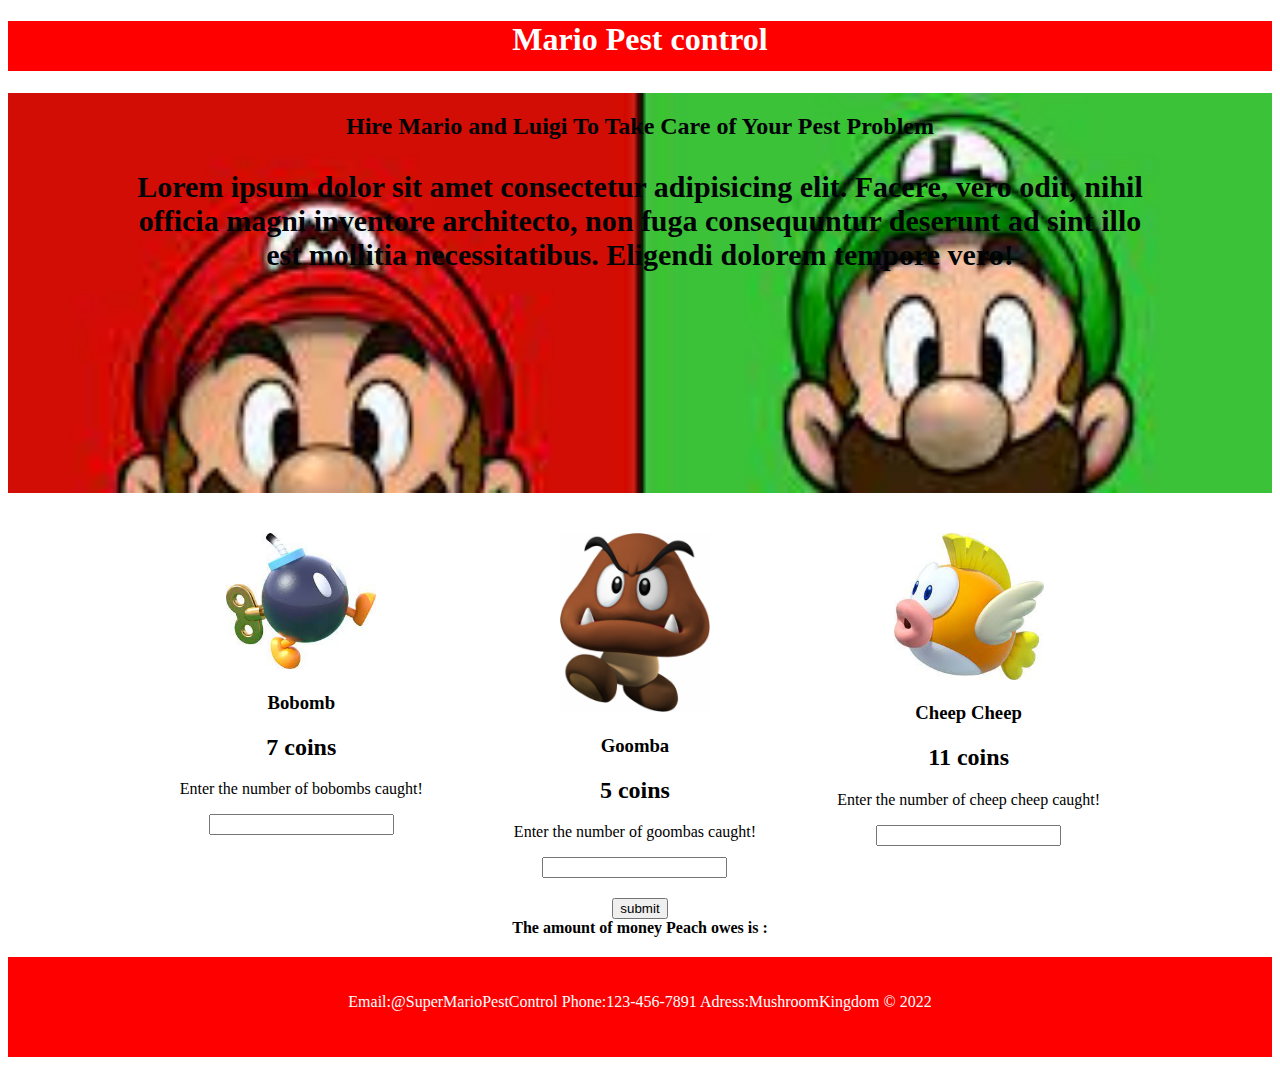
<file: index.html>
<!DOCTYPE html>
<html lang="en">
<head>
    <meta charset="UTF-8">
    <meta http-equiv="X-UA-Compatible" content="IE=edge">
    <meta name="viewport" content="width=device-width, initial-scale=1.0">
    <title>Mario Pest control</title>
    <link rel="stylesheet" href="style.css">
</head>
<body>
    <h1>
     <div class="brand"> Mario Pest control 
       
     </div>
    </h1>
    <section id= "showcase">
      <div class="container">
        <h2> Hire Mario and Luigi To Take Care of Your Pest Problem</h2>
        <p>Lorem ipsum dolor sit amet consectetur adipisicing elit. Facere, vero odit, nihil officia magni inventore architecto, non fuga consequuntur deserunt ad sint illo est mollitia necessitatibus. Eligendi dolorem tempore vero!</p>
      </div>
    </section>
    <form name="pest-form">
     <section id="boxes">
         <div class="container">
           <div class="box">
               <img src="./Mario Pest Control/bobomb.jfif">
                <h3>Bobomb </h3>
                <h2>7 coins</h2>
                <p>Enter the number of bobombs caught!</p>
                <input type="number" name="bobomb">
              </div>
              <div class="box">
                <img src="./Mario Pest Control/Goomba.png">
                <h3>Goomba</h3>
                <h2>5 coins</h2>
                <p>Enter the number of goombas caught!</p>
                <input type="number" name="goomba">
              </div>
              <div class="box">
                <img src="./Mario Pest Control/cheap cheap.jfif" >
                <h3>Cheep Cheep</h3>
                <h2>11 coins</h2>
                <p>Enter the number of cheep cheep caught!</p>
                <input type="number" name="cheap">
              </div>
            </div>
          </section>
          <div class="btn">
          <button type="submit" id="submit">submit</button>
        </form>
          </div>
          <div class="c">
             <div id="input">
               The amount of money Peach owes is :
          </div>
          </div>
         
          <footer>
            <p>Email:@SuperMarioPestControl Phone:123-456-7891 Adress:MushroomKingdom &copy; 2022</p>
          </footer>
          <script src="app.js"></script>
    
</body>
</html>
</file>
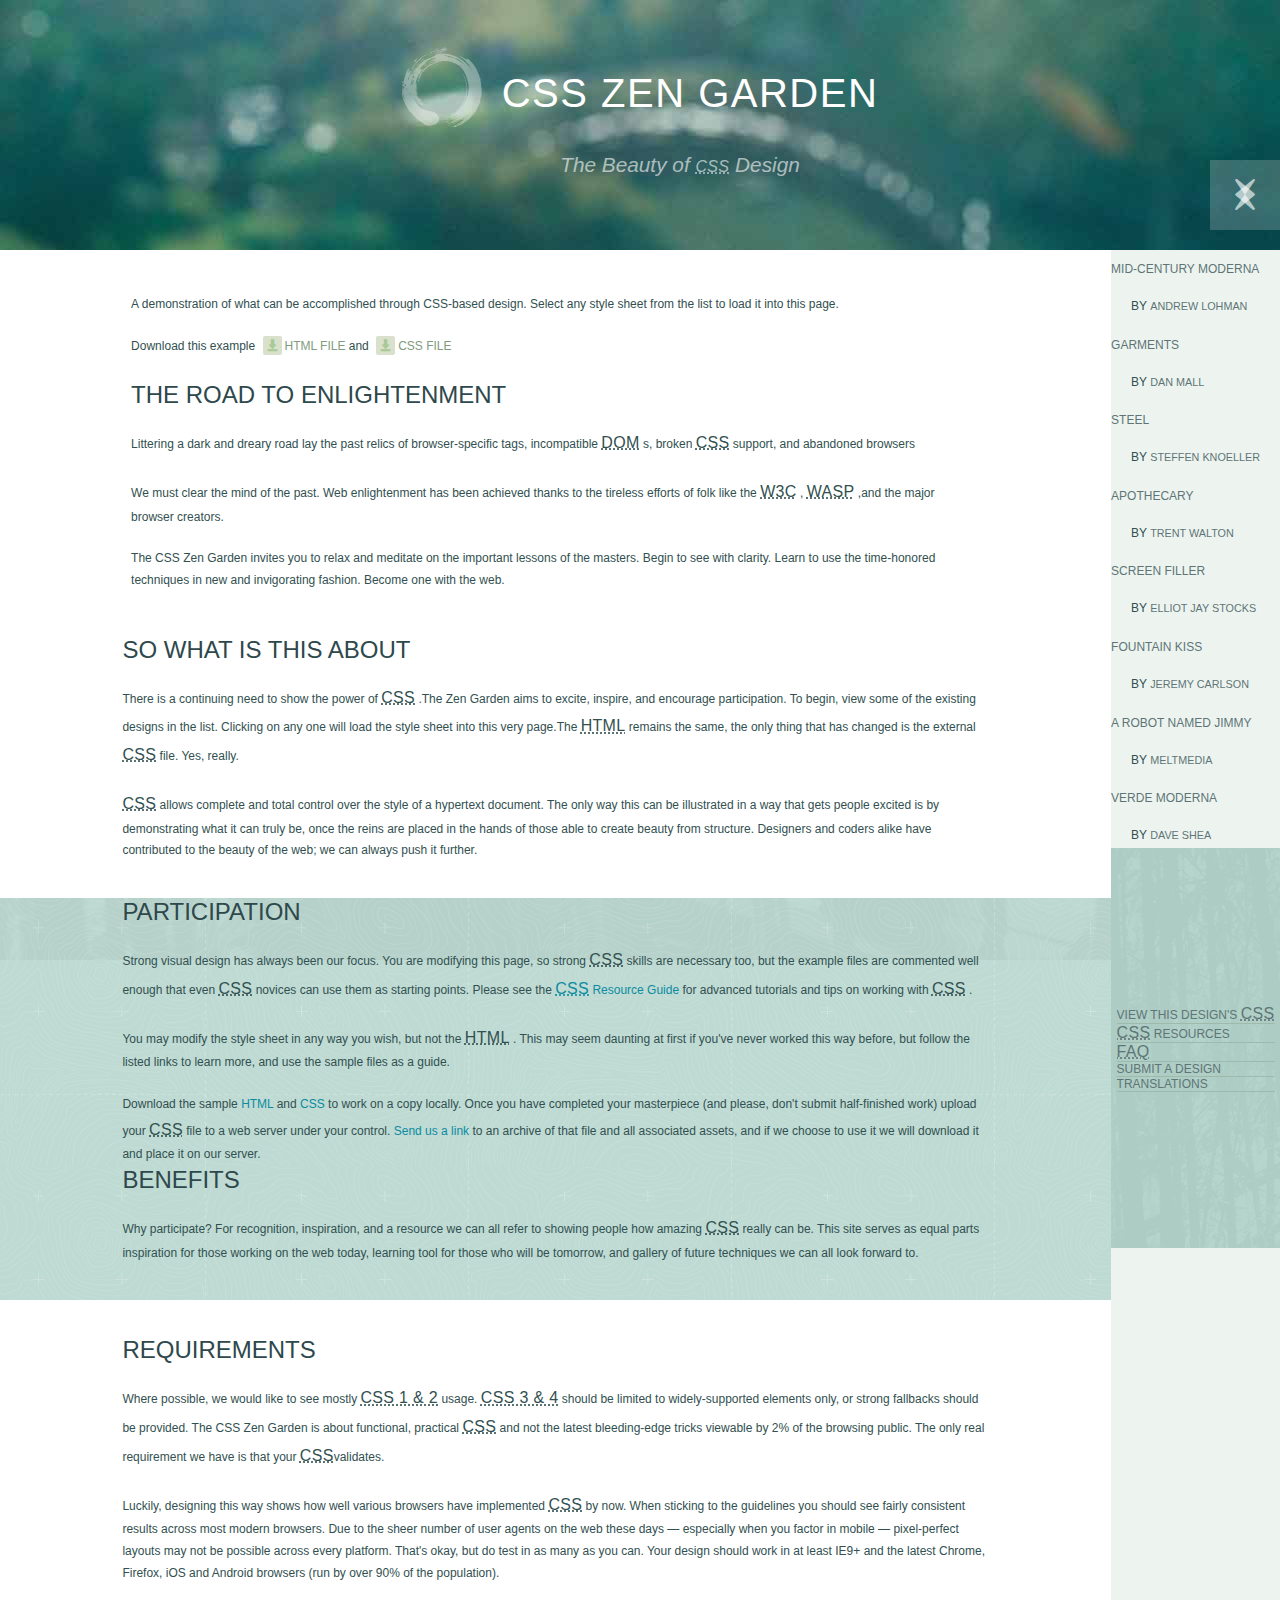
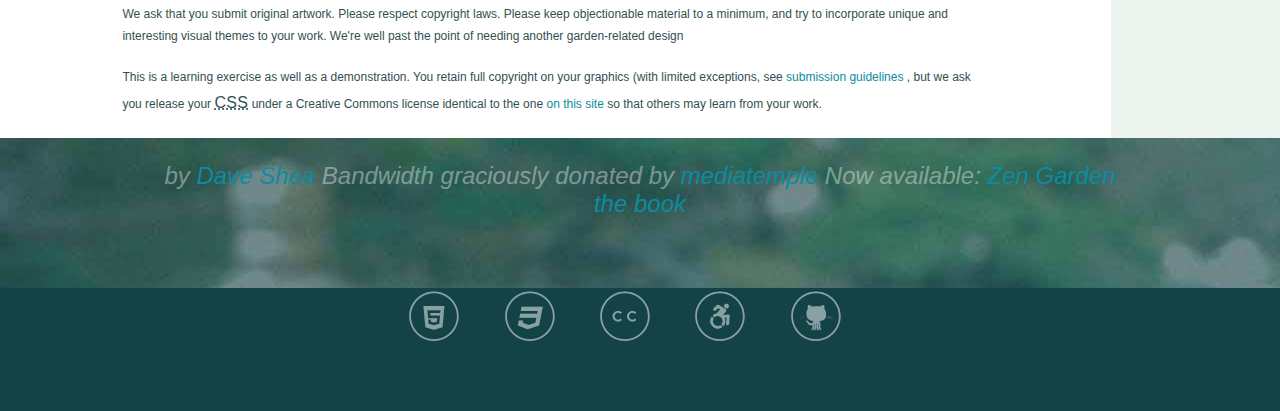
<file: css Zen Garden/index.html>
<!DOCTYPE html>
<html lang="en">
<head>
    <meta charset="UTF-8">
    <meta http-equiv="X-UA-Compatible" content="IE=edge">
    <meta name="viewport" content="width=device-width, initial-scale=1.0">
    <title>Css Zen Garden</title>
    <link rel="stylesheet" href="http://www.csszengarden.com/214/verdemoderna.woff">
    <link rel="stylesheet" href="zen.css">
</head>
<body id="Css">
    <!-- <div class="entire"> -->
        <header >
            <h1>Css Zen Garden</h1>
            <h2>
                The Beauty of
                <abbr title="Css">Css</abbr>
                Design
            </h2>
        </header>
    <section class="zen">
        
        <div class="all">
        <div class="summary">
            <p>A demonstration of what can be accomplished through CSS-based design. Select any style sheet from the list to load it into this page.</p>
            <p>Download this example
                <a href="./">html file</a>
                and 
                <a href="./">css file</a>
            </p>
        </div>
        <div class="e">
            <h3>The Road to Enlightenment</h3>
            <p>Littering a dark and dreary road lay the past relics of browser-specific tags, incompatible
                <abbr title="Dom">Dom</abbr>
                s, broken
                <abbr title="Css">Css</abbr>
                support, and abandoned browsers
            </p>
            <P>We must clear the mind of the past. Web enlightenment has been achieved thanks to the tireless efforts of folk like the
                <abbr title="W3c">W3C</abbr>
                ,
                <abbr title="Wsp">WaSP</abbr>
                ,and the major browser creators.
            </P>
            <p>The CSS Zen Garden invites you to relax and meditate on the important lessons of the masters. Begin to see with clarity. Learn to use the time-honored techniques in new and invigorating fashion. Become one with the web.</p>
        
    </section>
    <div class="content">
        <div class="what"> 
            <h3>So What is This About</h3>
            <p>There is a continuing need to show the power of 
                <abbr title="Css">Css</abbr>
                .The Zen Garden aims to excite, inspire, and encourage participation. To begin, view some of the existing designs in the list. Clicking on any one will load the style sheet into this very page.The
                <abbr title="Html">Html</abbr>
                remains the same, the only thing that has changed is the external
                <abbr title="Css">Css</abbr>
                file. Yes, really.
            </p>
            <p>
                <abbr title="Css">Css</abbr>
                allows complete and total control over the style of a hypertext document. The only way this can be illustrated in a way that gets people excited is by demonstrating what it can truly be, once the reins are placed in the hands of those able to create beauty from structure. Designers and coders alike have contributed to the beauty of the web; we can always push it further.
            </p>
        </div>
        <div class="participation">
            <h3>Participation</h3>
            <p>Strong visual design has always been our focus. You are modifying this page, so strong
                <abbr title="Css">Css</abbr>
                skills are necessary too, but the example files are commented well enough that even
                <abbr title="Css">Css</abbr>
                novices can use them as starting points. Please see the
                <a href="./"><abbr title="Css">Css</abbr> Resource Guide</a>
                for advanced tutorials and tips on working with
                <abbr title="Css"> Css</abbr>
                .
            </p>
            <p>You may modify the style sheet in any way you wish, but not the
                <abbr title="HTML">HTML</abbr>
                . This may seem daunting at first if you've never worked this way before, but follow the listed links to learn more, and use the sample files as a guide.
            </p>
            <p>Download the sample 
                <a href="./">HTML</a>
                and 
                <a href="./">CSS</a>
                to work on a copy locally. Once you have completed your masterpiece (and please, don't submit half-finished work) upload your
                <abbr title="CSS">CSS</abbr>
                file to a web server under your control.
                <a href="./">Send us a link</a>
                to an archive of that file and all associated assets, and if we choose to use it we will download it and place it on our server.
            </p>
        </div>
            <div class="benefits">
            <h3>Benefits</h3>
            <p>Why participate? For recognition, inspiration, and a resource we can all refer to showing people how amazing
                <abbr title="Css">Css</abbr>
                really can be. This site serves as equal parts inspiration for those working on the web today, learning tool for those who will be tomorrow, and gallery of future techniques we can all look forward to.
            
            </p>
        </div>
    
    <div class="requirements">
        <h3>Requirements</h3>
        <p>
            Where possible, we would like to see mostly
            <abbr title="Css12">Css 1 & 2</abbr>
            usage.
            <abbr title="Css34"> Css 3 & 4</abbr>
            should be limited to widely-supported elements only, or strong fallbacks should be provided. The CSS Zen Garden is about functional, practical
            <abbr title="Css">CSS</abbr>
            and not the latest bleeding-edge tricks viewable by 2% of the browsing public. The only real requirement we have is that your 
            <abbr title="Css"> CSS</abbr>validates.
        </p>
        <p>
            Luckily, designing this way shows how well various browsers have implemented
            <abbr title="Css">CSS</abbr>
            by now. When sticking to the guidelines you should see fairly consistent results across most modern browsers. Due to the sheer number of user agents on the web these days — especially when you factor in mobile — pixel-perfect layouts may not be possible across every platform. That's okay, but do test in as many as you can. Your design should work in at least IE9+ and the latest Chrome, Firefox, iOS and Android browsers (run by over 90% of the population).
        </p>
        <p>We ask that you submit original artwork. Please respect copyright laws. Please keep objectionable material to a minimum, and try to incorporate unique and interesting visual themes to your work. We're well past the point of needing another garden-related design</p>
        <p>This is a learning exercise as well as a demonstration. You retain full copyright on your graphics (with limited exceptions, see
            <a href="./">submission guidelines</a>
            , but we ask you release your
            <abbr title="CSS">CSS</abbr>
            under a Creative Commons license identical to the one
            <a href="./">on this site</a>
            so that others may learn from your work.
        </p>
    </div>

    
    </div>
    <div class="dave">
        by 
      <a href="./">Dave Shea</a>
      Bandwidth graciously donated by
      <a href="./">mediatemple</a>
      Now available:
      <a href="./">Zen Garden the book</a>
    </div>
    <aside class="sidebar">
        <div class="wrap">
            <!-- <h3 class="select"> Select a Design:</h3> -->
            <div class="selection">
            <ul>
                <div class="t">
                <li>
                    <a href="./" class="design" >MID-CENTURY MODERNA</a>
                    <p>by <a href="./"class="designer" >Andrew Lohman</a></p>
                </li>
                <li>
                    <a href="./"class="design">GARMENTS</a>
                    <p>by <a href="./"class="designer" >Dan Mall</a></p>
                </li>
                <li>
                    <a href="./"class="design" >STEEL</a>
                    <p>by <a href="" class="designer">Steffen Knoeller</a></p>
                </li>
                <li>
                    <a href="./"class="design">APOTHECARY</a>
                    <p>by <a href="./"class="designer">Trent Walton</a></p>
                </li>
            </div>
                <div class="s">
                <li >
                    
                    <a href="./"class="design">SCREEN FILLER</a>
                    <p>by <a href="./"class="designer">Elliot Jay Stocks</a></p>
                </li>
                <li>
                    <a href="./"class="design">FOUNTAIN KISS</a>
                    <p>by <a href="./"class="designer" >Jeremy Carlson</a></p>
                </li>
                <li>
                    <a href="./" class="design">A ROBOT NAMED JIMMY</a>
                    <p>by <a href="./"class="designer" >meltmedia</a></p>
                </li>
                <li>
                    <a href="./"class="design" >VERDE MODERNA</a>
                    <p>by <a href="./"class="designer" >Dave Shea</a></p>
                </li>
            </ul>
            </div>
        </div>
        </div>
        <div class="arch">
            <h3 class="Archives">Archives</h3>
            <ul>
                <li class="next"><a href="./"> Next Designs</a></li>
                <li class="view"> <a href="./">View All Designs</a> </li>
            </ul>
        </div>
    </div>
        <div class="resources">
            <h3>Resources</h3>
            <ul>
                <li class="view-css">
                    <a href="./">View This Design's <abbr title="CSS">CSS</abbr>
                    </a>
                </li>
                <li class="Css">
                     <a href="./">
                         <abbr title="Css">CSS</abbr> Resources
                        </a>
                         </li>
                <li class="FAQ"> 
                    <a href="./">
                        <abbr title="FAQ">FAQ</abbr>
                    </a
                    li>
                <li class="submit">
                    <a href="./">Submit a Design
                    </a>
                </li>
                <li class="trans">
                    <a href="./">Translations
                    </a>
                </li>
            </ul>
        </div>
        
    </aside>
 
    <footer>
      <a href="./" div class="htm"></a>
      <a href="./" div class="css"></a>
      <a href="./" div class="lic"></a>
      <a href="./" div class="acc"></a>
      <a href="./" div class="git"></a>
    </footer>
    <!-- </div> -->
</div>
</div>
</body>
</html>
</file>
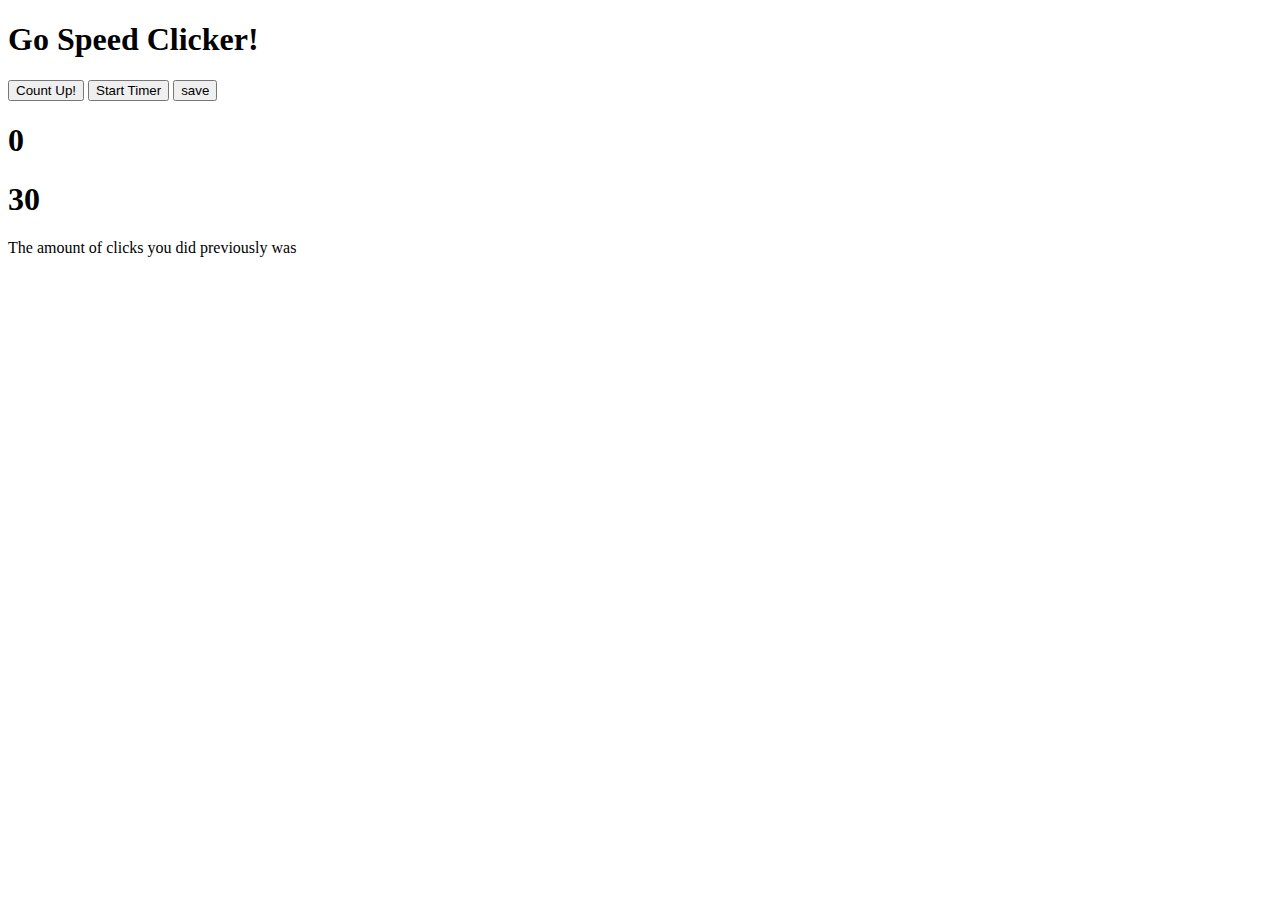
<file: Go Speed clicker/index.html>
<!DOCTYPE html>
<html lang="en">
<head>
    <meta charset="UTF-8">
    <meta http-equiv="X-UA-Compatible" content="IE=edge">
    <meta name="viewport" content="width=device-width, initial-scale=1">
    <title>Go speed clicker</title>
    <link rel="stylesheet" href="style.css">
</head>
<body>
    <h1>Go Speed Clicker!</h1>
    <div class="countBtn">
    <button>Count Up!</button>
    <button id="start">Start Timer</button>
    <button id="save">save</button>
    </div>
    <div class="countNum">
        <h1>0</h1>
        <div id="time">

            <h1>30</h1>
        </div>
        <div id="newclicks">
           The amount of clicks you did previously was 
        </div>
    </div>
</body>
<script src="app.js"></script>
</html>
</file>
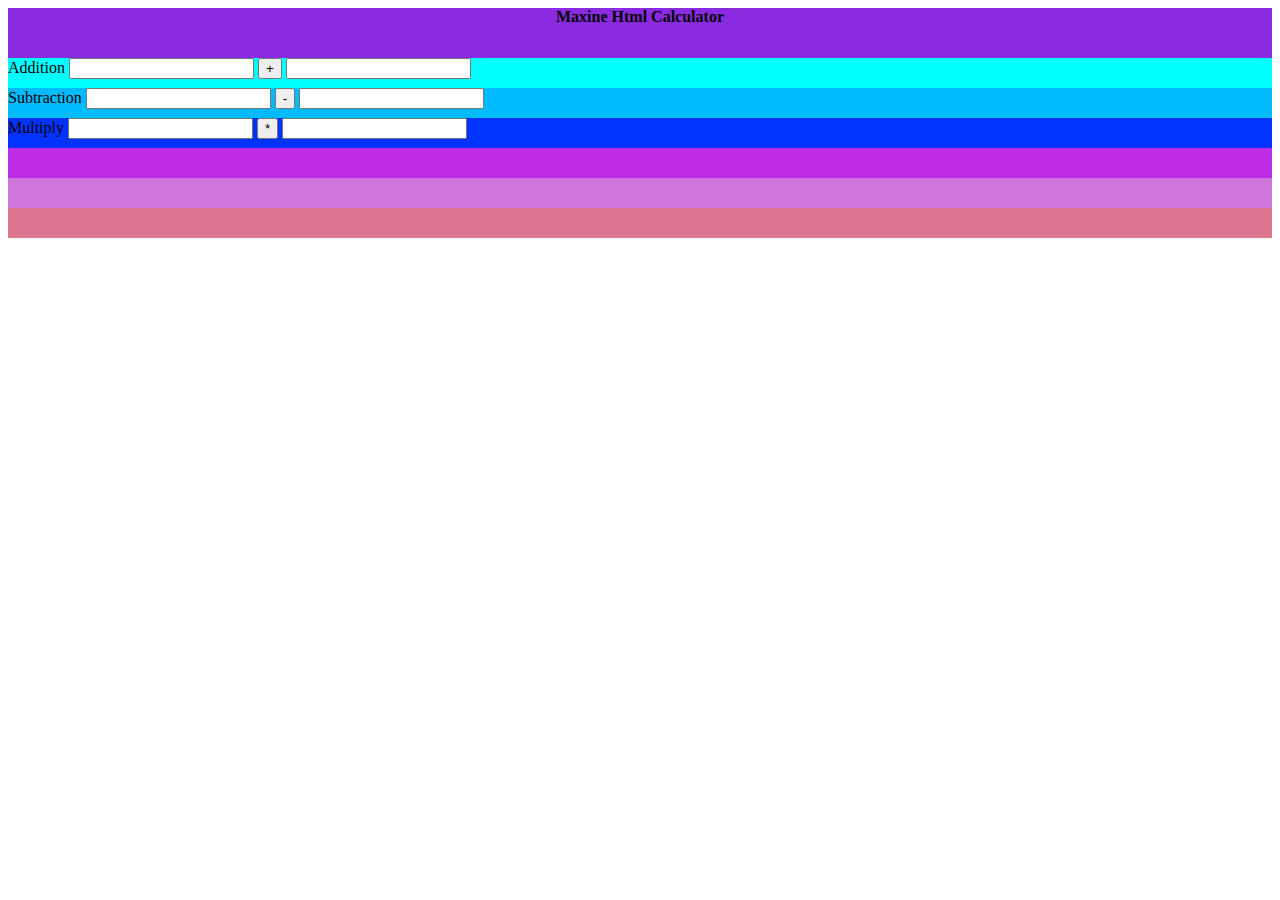
<file: html calculator/index.html>
<!DOCTYPE html>
<html lang="en">
<head>
    <meta charset="UTF-8">
    <meta http-equiv="X-UA-Compatible" content="IE=edge">
    <meta name="viewport" content="width=device-width, initial-scale=1.0">
    <title>Html Calculator</title>
    <link rel="stylesheet" href="style.css">
</head>
<body>
    <header class="header"> Maxine Html Calculator</header>
    <form name="input">
    <div class="add">
    
     Addition   <input name="addForm" type="number"/> <button id="add" type="button">+</button>
        <input name="addForms" type="number"/>
        

    </div>
    <div class="subtract">
      Subtraction  <input name="subForm"/> <button id="subt" type="button">-</button> 
        <input name="subForms"/>
       

    </div>
    <div class="multiply">
     Multiply   <input name="mulForm"/> <button id="mult" type="button">*</button>
        <input name="mulForms"/>
       
    </div>
   <div id="result">
   </div>
   <div id="result2">
</div>
<div id="result3">
</div>
    </form>
    
</body>
<script src="app.js"></script>
</html>
</file>
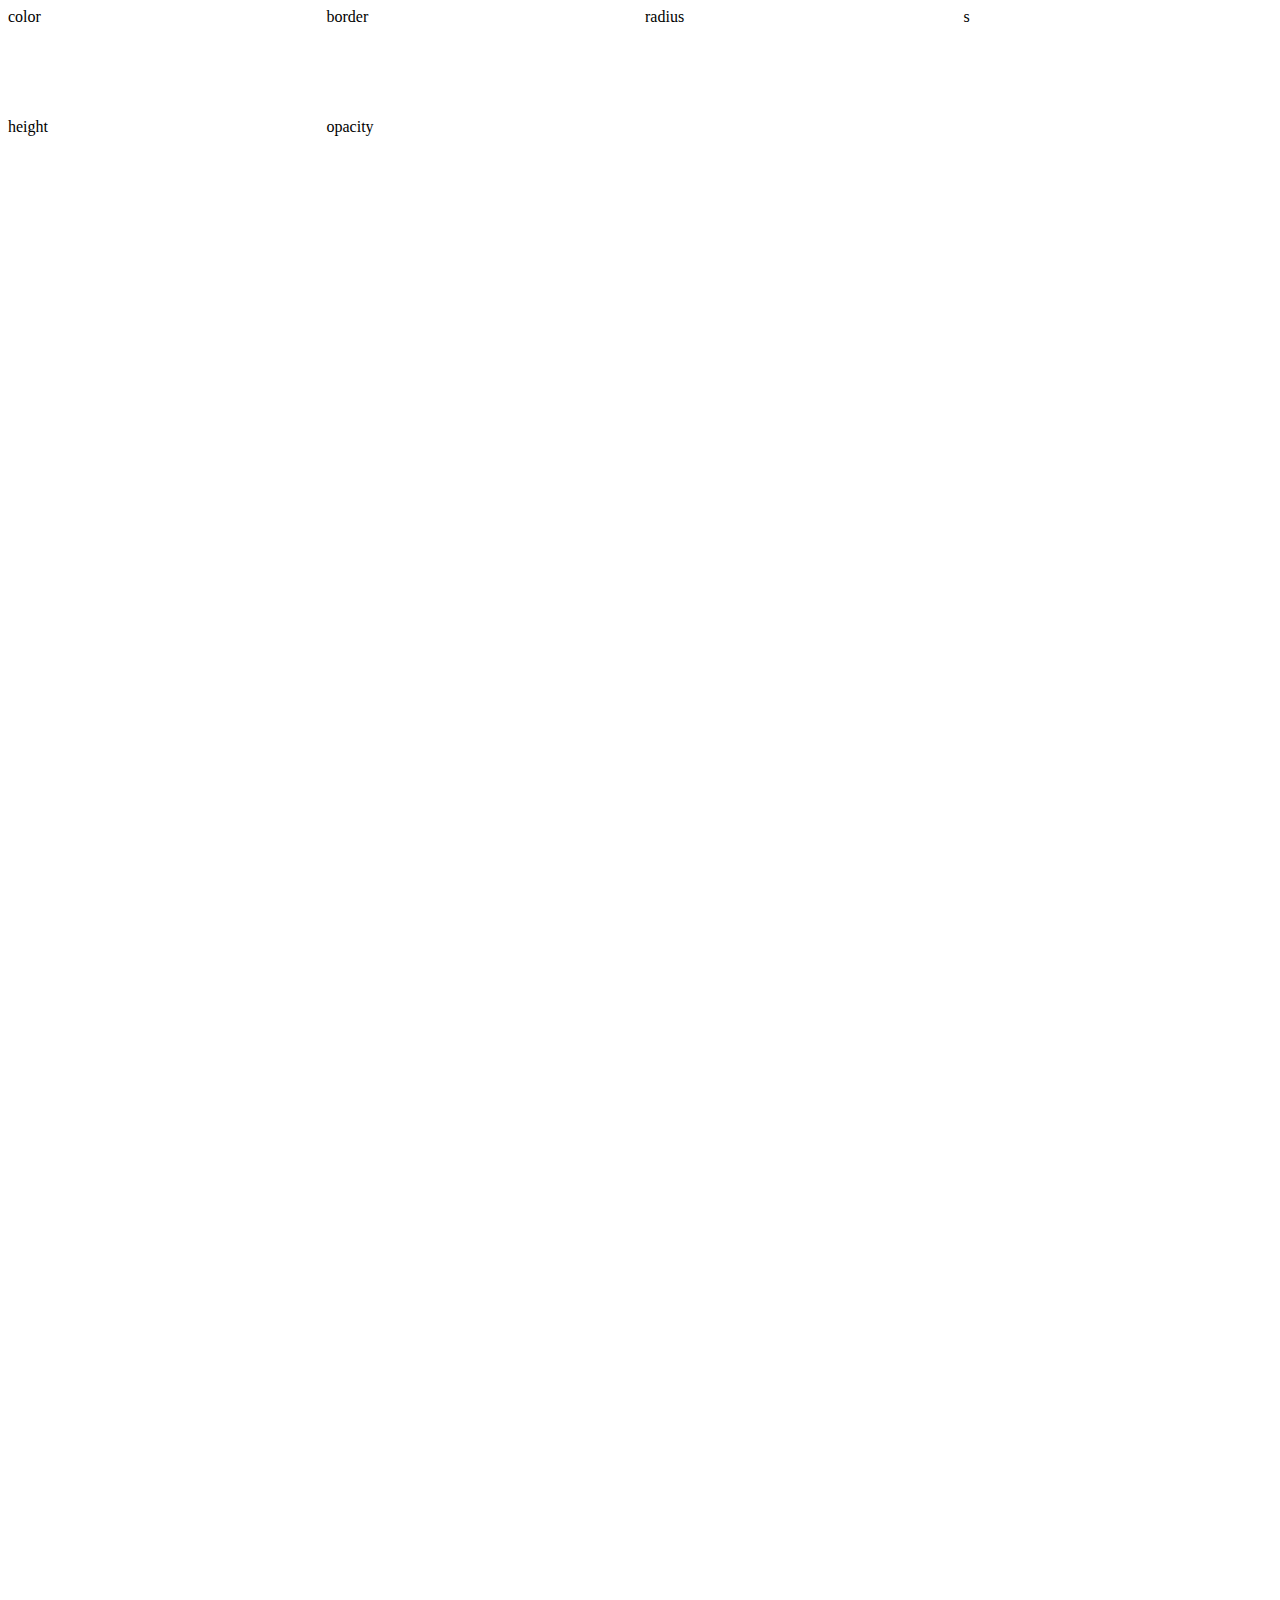
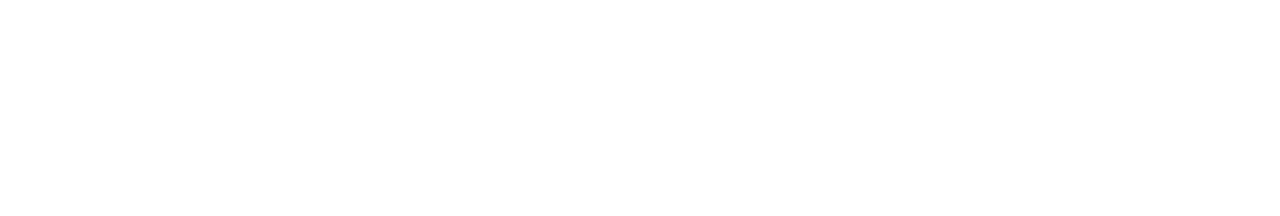
<file: dj-css/dj.html>
<!DOCTYPE html>
<html lang="en">
<head>
    <meta charset="UTF-8">
    <meta http-equiv="X-UA-Compatible" content="IE=edge">
    <meta name="viewport" content="width=device-width, initial-scale=1.0">
    <link rel="stylesheet" href="dj.css">
    <title>Dj Css</title>
</head>
<body>
    <div class="boxes">
        <div id="a">color</div>
        <div id="b">border</div>
        <div id="c">radius</div>
        <div id="d">s</div>
        <div id="e">height</div>
        <div id="f"> opacity</div>
    </div>
</body>
</html>
</file>
<file: style.css>
h1{
    display: flex;
    justify-content: center;
    background-color: #ff0000;
    font-weight: bold;
    height: 50px;
}
.container{
    width:80% ;
    margin: auto;
    overflow: hidden;
}
.brand{
    color: white;
}
*{
    box-sizing: border-box;
}
#boxes{
    margin-top: 20px;
}
#boxes .box{
   float: left; 
   width: 33%;
   padding: 20px;
   text-align:center ;
   justify-content: center;
}
#boxes .box img{
    width: 150px;
}
#showcase{
    min-height: 400px;
    background: url(./Mario\ Pest\ Control/showcase.jfif) ;
    background-size: cover;
    text-align: center;
    color: rgb(1, 4, 7);
    font-weight: bolder;
}
#showcase h1{
    margin: top 100px; ;
    font-size: 30px;
    margin-bottom: 10px;
}
#showcase p{
    font-size: 30px;
}
.btn{
    display: flex;
    justify-content: center;
}
.c{
    display: flex;
    justify-content: center;
}
.input{
    display: flex;
    justify-content: center;
}
footer{
    height: 100px;
    padding: 20px;
    margin-top: 20px;
    color: white;
    background-color:red; 
    text-align: center;
}
#input{
    display: flex;
    justify-content: center;
    font-weight: bold;
}
</file>
<file: css Zen Garden/zen.css>
*{
    box-sizing: border-box;
}
html, body{
    padding: 0;
    margin: 0;
}
body{
    color: #325050;
    background: #fff;
    font-family: 'Libre Baskerville', sans-serif;
    font-size: 75%;
    display: grid;
     grid-template-areas: 
    "header header header header"
    "zen zen zen sidebar "
    "p p p  sidebar"
    "b b b sidebar"
    "r r r sidebar"
    "dave dave dave dave"
    "dave dave dave dave"
    "footer footer footer footer";
    
    /* grid-template-rows: auto auto auto auto auto;
     grid-template-columns: repeat(3, 1fr)  */
}

a{
    color: #0d8ba1;
    transition: 0.25s ease-out;
    text-decoration: none;
}
a:hover, a:focus{
    color: #0599c2;
    text-decoration: underline;
}
abbr{
    border: none;
    text-transform: uppercase;
    font-size: 1rem;
    letter-spacing: 0.02rem;
}
header{
    height: 250px;
    padding: 20px 5px 75px 5px;
    background: #2d6360 50% url(huntington.jpg) no-repeat;
    background-position: 0 0, 0 0, -5px -20px, 0 50% ;
    text-align: center;
    grid-area: header;
}
h1 , h2{
    padding: 0 8%;
    color: #fff;
    font-weight: normal;
}
h1{
    padding-top: 0;
    padding-bottom: 5px;
    border-bottom: none;
    font-family: 'Julius Sans One', sans-serif;
    font-size: 2.5rem;
    text-transform: uppercase;
    letter-spacing: 1.5px;
    opacity: 1;
}
h1::before{
    display: inline-block;
    position: relative;
    top: 20px;
    width: 80px;
    height: 80px;
    margin: -20px 20px 0 0;
    content: '';
    background: url(enso.svg);
    background-repeat: no-repeat;
    background-size: 100%;
    opacity: 0.6;
}
h2{
    display: block;
    padding-top: 5px;
    padding-bottom: 30px;
    border-top: none;
    color: rgba(255,255,255,0.6);
    font-size: 1.3rem;
    font-style: italic;
}
h2::before{
    content: '';
    padding: 40px;
}
h3{
    margin: 1.5rem 0 0 20px;
    color: #2e484c;
    font-family: 'Julius Sans One', sans-serif;
    font-size: 1.5rem;
    font-weight: normal;
    text-transform: uppercase;
}
p{
    margin: 20px 20px;
    line-height: 1.8;

}
/* .entire{
    position: relative;
} */
.summary ,.e{
    width: 80%;
    margin: 0 auto;
    /* display: grid;
    grid-template-columns: 1fr; */
}
.content{
    width: 100%;
    /* margin-left: auto;
    margin-right: auto; */
    
}
.summary{
    padding-top: 2em;
}
.zen a{
    position: relative;
    display: inline-block;
    padding: 1px 10px 1px 32px ;
    margin: -1px -10px -1px -6px;
    border-radius: 1px;
    color: #809b7e;
    font-family:'Julius Sans One', sans-serif ;
    text-transform: uppercase;
}

.zen a:hover{
    color: #fff;
    background: #3d8a9f;
    text-decoration: none;
}
.zen{
    display: flex;
    grid-area: zen;
    /* grid-auto-flow: row; */
    justify-self: start;
}
.zen a::before{
    display: inline-block;
    position: absolute;
    top: 10;
    left: 10px;

    padding: 2px;
    color: #a9c995;
    background: #d9e1cd;
    border-radius: 2px;
    content: "D";
    font-size: 15px;
    text-indent: 0;
    font-family:"verdemoderna";
    font-weight: normal;
    line-height: 1;
    transition: all o.25 ease-out;
}
.what{
    margin: 0 8vw;

    }
.participation , .benefits{
    background-attachment: scroll, scroll, fixed;
    background-color: rgba(126, 182, 167, 0.5);
    background-image: url(contours-opaque.png), url(gridlines-opaque.png), url(bamboo.png);
    background-repeat: repeat, repeat, no-repeat;
    background-size: auto, auto, cover;
    padding: 0 8vw;
    
}
.participation{
    padding-bottom: 3em o;
    margin-top: 3em;
    grid-area: p;
}
.benefits{
    padding-bottom: 3em;
    margin-bottom: 3em;
    grid-area: b;

}
.requirements{
    grid-area: r;
    margin: 0 8vw;
}
.participation h3 , .benefits h3{
    margin-top: 0;
}
.participation p, .benefits p{
    margin-bottom: 0;
}
.sidebar h3{
    display: none;
}
.sidebar a{
    color: #607476;
    text-decoration: none;
}
.sidebar a:hover{
    color: #49968e;
}
.sidebar ul{
    padding: 0;
    margin: o;
    list-style: none;
    overflow: hidden;
}
.sidebar{
    /* display: grid; */
    /* grid-template-rows:  0.6fr 1.2fr 0.8fr 1fr ;
    grid-column-start: 3;
    grid-column-end: 3; */
    grid-area: sidebar;
    background: #edf4f0;

}
.wrap{
   height: 586px; 
   
}

.arch, .resources{
    display: grid;
    grid-row-start:3 ;
    grid-row-end: 3; 
} 
.arch ul , .resources ul{
    margin: 0;
}
.wrap li .resources li{
    float: left;
    /* width: 50%; */
    padding: 1em 10%;
    color: #c0cac3;
    font-style: italic;
}
.arch, .design, .selection ,.resources a{
    display: block;
    /* margin-bottom: 0.25em; */
    font-family:'Julius Sans One', sans-serif ;
    font-size: 1em;
    font-style: normal;
    text-transform: uppercase;
}
.select{
    display: none;
}
.designer{
    color: #616857;
    font-size: 0.9em;
    font-style: normal;
}
.arch{
    position: absolute;
    top: 160px;
    right: 0;
    width: 100%;
    height: 100px;
    background: rgba(255,255,255,0.2);
}
.arch h3{
    display: none;
}
.arch ul{
    margin: 0%;
}
.arch li{
    position: absolute;
    top: 0;
    padding: 0;
    margin: 0;
    border: none;
    list-style: none;
}
.next .view{
    left: 0;
    z-index: 3;
}
.next{
    left: auto;
    right: 0;
}
.arch a{
    color: rgba(255,255,255,0.65);
}
.arch a:hover{
    color: #fff;  
}
.arch ,.next{
    display: block;
    overflow: hidden;
    width: 70px;
    height: 70px;
    text-indent: 100%;
    text-decoration: none;
    white-space: nowrap;
}
.arch a::before{
    position: absolute;
    left: 0;
    width: 70px;
    height: 70px;
    text-align: center;
    text-indent: 0;
    font-size: 40px;
    font-family: 'verdemoderna';
    font-weight: normal;
    font-variant: normal;
    text-transform: none;
    line-height: 70px;
}
.arch .view a:hover, .arch a:hover:before{
    background-color: rgba(255,255,255,0.25);
    box-shadow: inset 0 0 10px rgba(255,255,255,0.1);
}
.arch .view a::before{
    content: "<";
}
.arch .next a::before{
    content: ">";

}
.resources{
    height: 400px;
    overflow: hidden;
    background-color: rgba(126, 182, 167, 0.5);
    background-image: url(bamboo.png);
}
.resources li{
    border-bottom: solid 1px #a0b9ad;
}
.resources{
    display: flex;
    justify-content: center;
    align-items: center;
}
.dave{
    grid-area: dave;
    text-align: center;
    font-style: italic;
    font-weight: normal;
    background: #3e5d67;
    color:rgba(255, 255, 255, 0.4) ;
    height: 150px;
    padding: 1em 12%;
    font-size: 2em;
    background-image:  url(contours-opaque.png), url(gridlines-opaque.png), url(noise.png), url(koi.jpg);
    background-attachment: fixed, fixed, fixed, scroll;
    width: auto;
    overflow: visible;
    text-align: center;
}
footer{
    clear:both ;
    grid-area: footer;
    background-color: #134347;
    color: #fff;
    text-align: center;
}
footer a{
    display: inline-block;
    overflow: hidden;
    width: 80px;
    height: 120px;
    padding: 40px 0 0 0;
    margin: 0 0.5em;
    position: relative;
    color:rgba(255, 255, 255, 0.5) ;
}
@font-face {
    font-family: "verdemoderna";
    src: url(./verdemoderna.woff);
    font-weight: normal;
}
footer a::before{
    display: block;
    position: absolute;
    top: 3px;
    left: 0;
    overflow: visible;
    font-size: 50px;
    text-indent: 0;
    font-family: 'verdemoderna';
    font-weight: normal;
    text-transform: none;
    line-height: 1;
}
footer .htm::before{
    content: "5";
    
}
footer .htm:hover{
    content: "%";
}
footer .css::before{
    content: "3";
}
footer .css:hover{
    content: "#";
}
footer .lic::before{
    content: "c";
}
footer .lic:hover{
    content: "C";
}
footer .acc::before{
    content: "a";
}
footer .acc:hover{
    content: "A";
}
footer .git::before{
    content: "g";
}
footer .git:hover{
    content: "G";
}
@media(max-width:768px){
    body{
        color: #325050;
    background: #fff;
    font-family: 'Libre Baskerville', sans-serif;
    font-size: 75%;
    display: grid;
    grid-template-areas: 
    "header header header header"
    "zen zen zen zen"
    "p p p p"
    "b b b b "
    "r r r r " 
    "sidebar sidebar sidebar sidebar" 
    "dave dave dave dave"
    "footer footer footer footer";}
    .header{
        grid-area: header;
    }
    .zen{
        grid-area: zen;
    }
    .p{
        grid-area: p;
    }
    .b{
        grid-area: b;
    }
    .r{
        grid-area:r ;
    } 
    .sidebar{
        grid-area: sidebar;
    }
    
    .selection ul{
        display: grid;
        grid-template-columns: repeat(2, 1fr);
        /* grid-template-rows: repeat(4, 1fr); */

    }
    /* .t{
        display: grid;
        grid-column-start: 1;
        grid-column-end: 2;
    }
    .s{
        display: grid;
        grid-column-start: 2;
        grid-column-end: 2 ;
    } */
    .selection li{
        border-bottom: 2px solid;
        height: 140px;
        font-size: 15px;
    }
    .resources{
        height: 300px;
        text-align: center;
        font-size: 30px;
    }
    .footer{
        grid-area: footer;

    }


}
</file>
<file: Go Speed clicker/style.css>
.countBtn button:hover{
    border: black 5px solid;
}
</file>
<file: html calculator/style.css>
.header{
    background-color: blueviolet;
    font-weight: bolder;
    display:flex;
    justify-content: center;
    height: 50px;
}
.add{
    display: block;
    background-color: aqua;
    height: 30px;

}
.subtract{
    display: block;
    background-color: rgb(0, 187, 255);
    height: 30px;
}
.multiply{
    display: block;
    background-color: rgb(0, 51, 255);
    height: 30px;
}
#result{
    display: block;
    background-color: rgb(189, 43, 226);
    height: 30px;
}
#result2{
    display: block;
    background-color: rgb(209, 117, 221);
    height: 30px;
}
#result3{
    display: block;
    background-color: rgb(221, 117, 145);
    height: 30px;
}
</file>
<file: dj-css/dj.css>
.boxes{
    display: grid;
    height: 200vh;
    grid-template-columns: repeat(4, 1fr );
    grid-template-rows: repeat(6,100px);
    grid-gap: 10px;

}
#a:hover{
    background-color: blueviolet;
    transform: rotate(45deg);

}
#b:hover{
    border: 20px solid pink;
    width: 15px;
    
}
#c:hover{
    background-color: blue;
    height: 15px;
    border-radius: 10px;
}
#d:hover{
    background-color: pink;
    border: 2px solid;
    padding:10px ;
    box-shadow: 50px rgb(250, 0, 0);

}
#e:hover{
    background-color: aquamarine;
    height: 20px;
    rotate: 10px;
    transform: rotate(90deg);
}
#f:hover{
    background-color: aqua;
    position: relative;
    padding-left: 5px;
    margin: 20px;
}
</file>
